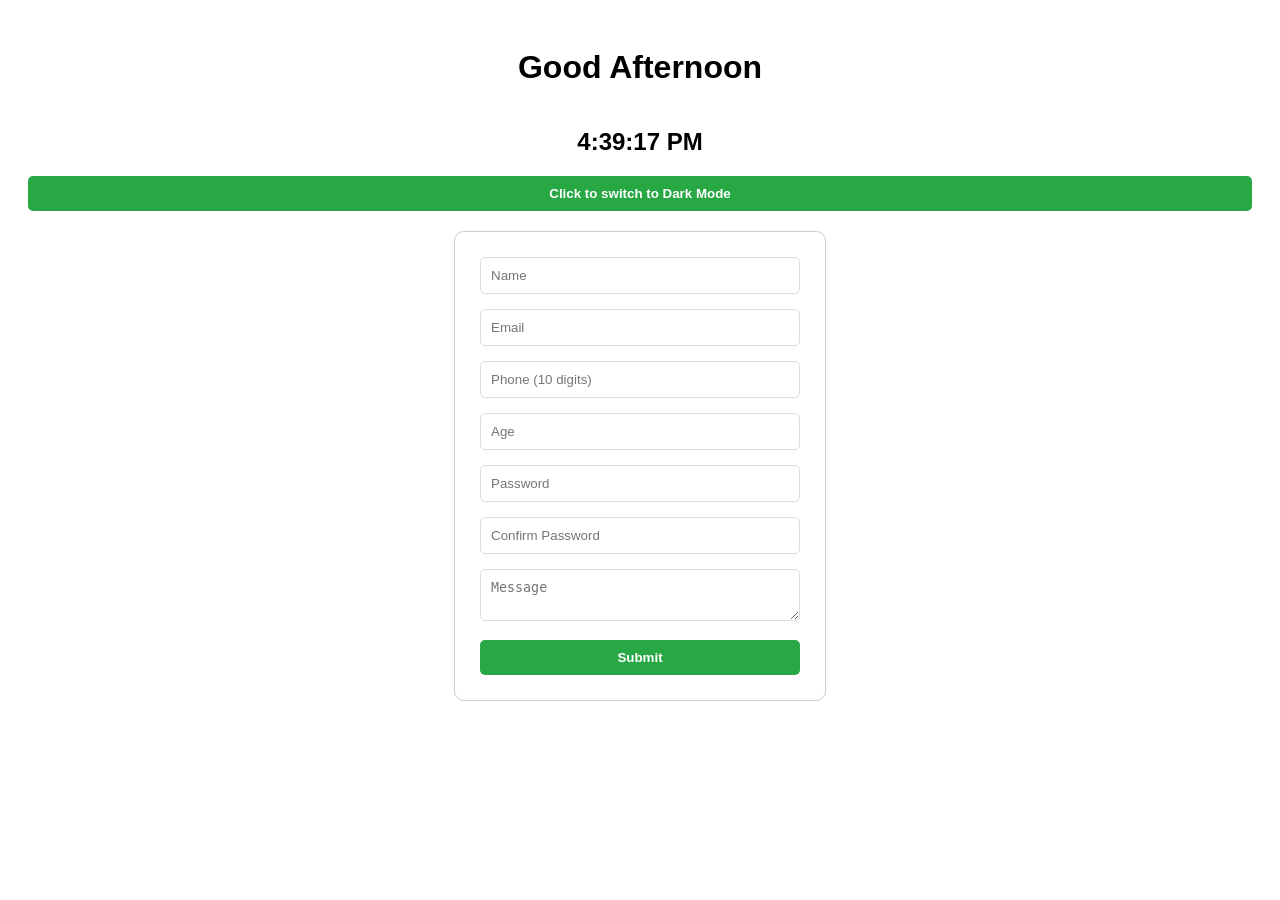
<file: Mid/lab_task_1/index.html>
<!DOCTYPE html>
<html lang="en">
<head>
    <meta charset="UTF-8">
    <meta name="viewport" content="width=device-width, initial-scale=1.0">
    <link rel="stylesheet" href="style.css">
    <title>Portfolio & Contact</title>
</head>
<body>

    <h1 id="greeting"></h1>
    <h2 id="liveClock"></h2>

    <button id="themeBtn" onclick="toggleTheme()">Click to switch to Dark Mode</button>

    <div class="form-container">
        <form id="myForm">
            <input type="text" id="name" placeholder="Name">
            <p id="nameError" class="error"></p>

            <input type="email" id="email" placeholder="Email">
            <p id="emailError" class="error"></p>

            <input type="text" id="phone" placeholder="Phone (10 digits)">
            <p id="phoneError" class="error"></p>

            <input type="number" id="age" placeholder="Age">
            <p id="ageError" class="error"></p>

            <input type="password" id="password" placeholder="Password">
            <p id="passwordError" class="error"></p>

            <input type="password" id="confirmPassword" placeholder="Confirm Password">
            <p id="confirmError" class="error"></p>

            <textarea id="message" placeholder="Message"></textarea>
            <p id="messageError" class="error"></p>

            <button type="submit">Submit</button>
        </form>
    </div>

    <div id="successMessage"></div>

    <script src="script.js"></script>
</body>
</html>
</file>
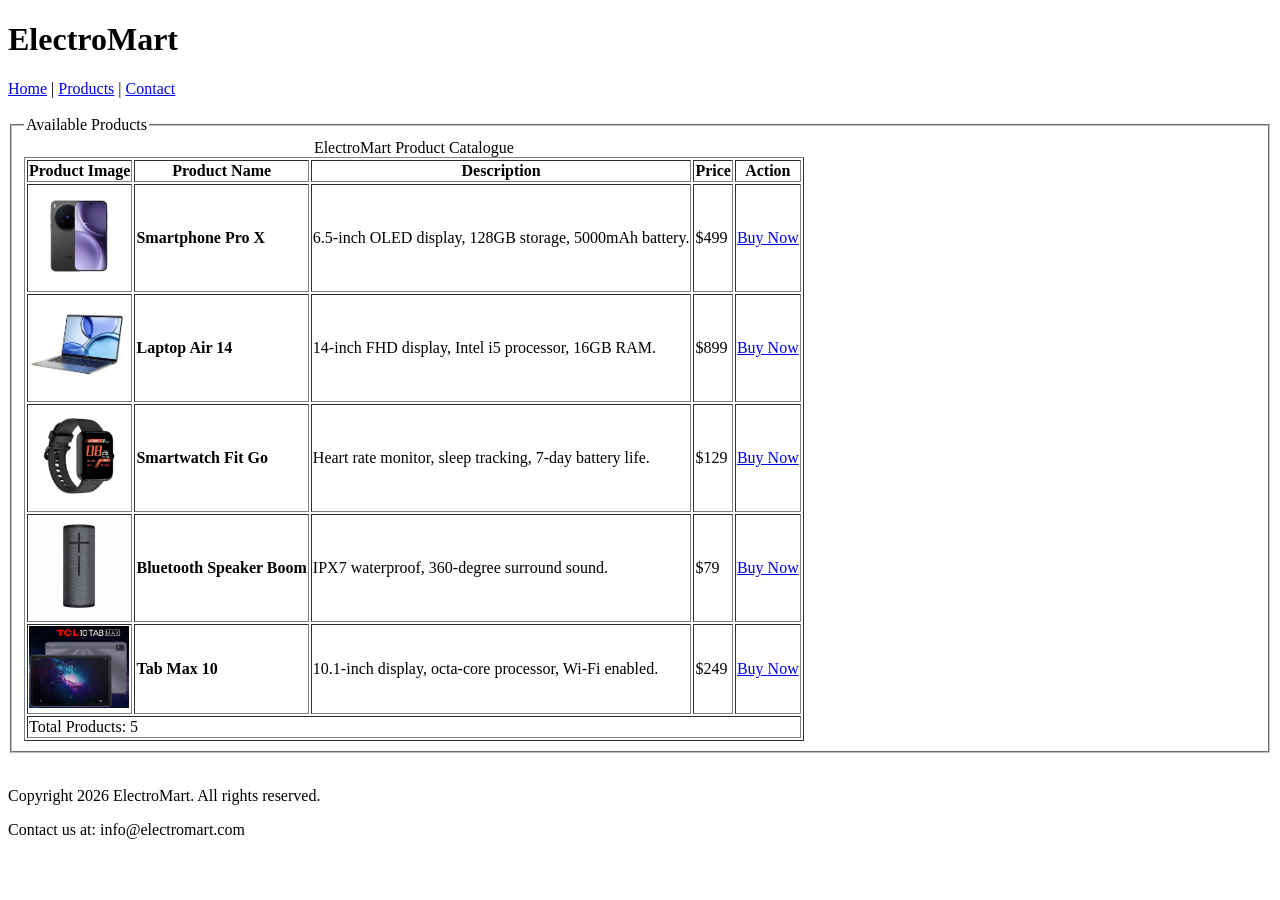
<file: Mid/Lab_task_03.html>
<!DOCTYPE html>
<html>
<head>
    <meta charset="UTF-8">
    <title>ElectroMart Product Catalogue</title>
</head>
<body>

    <header>
        <h1>ElectroMart</h1>
        <nav>
            <a href="#">Home</a> | 
            <a href="#">Products</a> | 
            <a href="#">Contact</a>
        </nav>
    </header>

    <br>

    <main>
        <fieldset>
            <legend>Available Products</legend>

            <table border="1">
                <caption>ElectroMart Product Catalogue</caption>
                
                <thead>
                    <tr>
                        <th>Product Image</th>
                        <th>Product Name</th>
                        <th>Description</th>
                        <th>Price</th>
                        <th>Action</th>
                    </tr>
                </thead>
                
                <tbody>
                    <tr>
                        <td><img src="Picture/Smartphone_Pro_X.jpg" alt="Smartphone Pro X" width="100"></td>
                        <td><b>Smartphone Pro X</b></td>
                        <td>6.5-inch OLED display, 128GB storage, 5000mAh battery.</td>
                        <td>$499</td>
                        <td><a href="#">Buy Now</a></td>
                    </tr>
                    <tr>
                        <td><img src="Picture/Laptop_Air_14.jpg" alt="Laptop Air 14" width="100"></td>
                        <td><b>Laptop Air 14</b></td>
                        <td>14-inch FHD display, Intel i5 processor, 16GB RAM.</td>
                        <td>$899</td>
                        <td><a href="#">Buy Now</a></td>
                    </tr>
                    <tr>
                        <td><img src="Picture/Smartwatch_Fit_Go.jpg" alt="Smartwatch Fit Go" width="100"></td>
                        <td><b>Smartwatch Fit Go</b></td>
                        <td>Heart rate monitor, sleep tracking, 7-day battery life.</td>
                        <td>$129</td>
                        <td><a href="#">Buy Now</a></td>
                    </tr>
                    <tr>
                        <td><img src="Picture/Bluetooth_Speaker_Boom.jpg" alt="Bluetooth Speaker Boom" width="100"></td>
                        <td><b>Bluetooth Speaker Boom</b></td>
                        <td>IPX7 waterproof, 360-degree surround sound.</td>
                        <td>$79</td>
                        <td><a href="#">Buy Now</a></td>
                    </tr>
                    <tr>
                        <td><img src="Picture/Tab_Max_10.jpg" alt="Tab Max 10" width="100"></td>
                        <td><b>Tab Max 10</b></td>
                        <td>10.1-inch display, octa-core processor, Wi-Fi enabled.</td>
                        <td>$249</td>
                        <td><a href="#">Buy Now</a></td>
                    </tr>
                </tbody>

                <tfoot>
                    <tr>
                        <td colspan="5">Total Products: 5</td>
                    </tr>
                </tfoot>
            </table>

        </fieldset>
    </main>

    <br>
    
    <footer>
        <p>Copyright 2026 ElectroMart. All rights reserved.</p>
        <p>Contact us at: info@electromart.com</p>
    </footer>

</body>
</html>
</file>
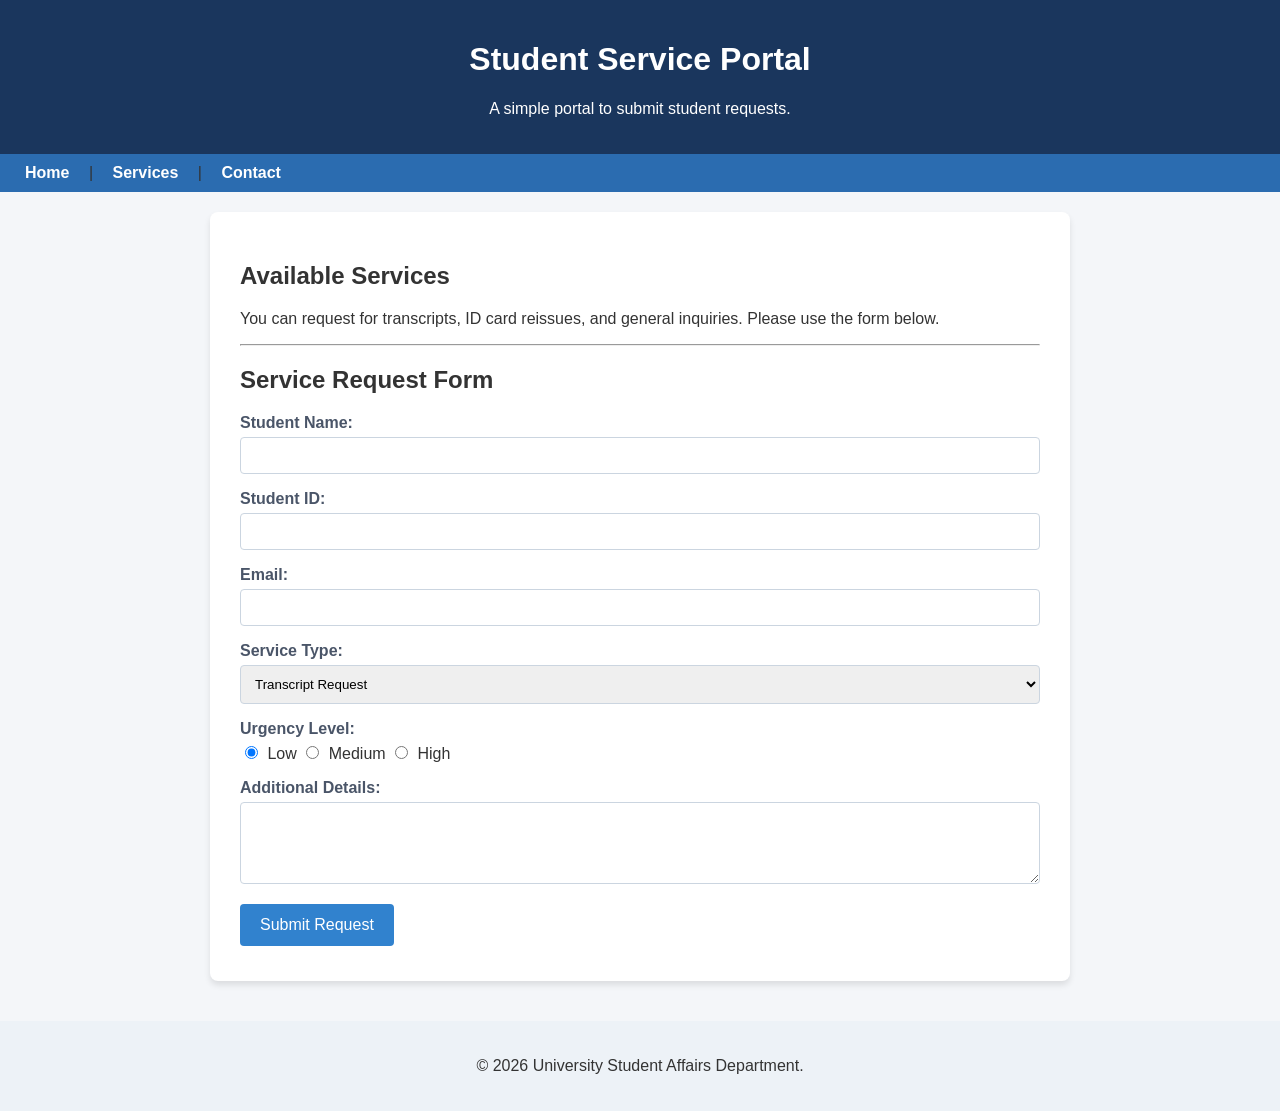
<file: Mid/labtask 2/LabTask2.html>
<!DOCTYPE html>
<html>

<head>
    <title>Student Portal</title>
    <link rel="stylesheet" href="style.css">
</head>

<body>

    <header>
        <h1>Student Service Portal</h1>
        <p>A simple portal to submit student requests.</p>
    </header>

    <nav>
        <a href="#">Home</a> |
        <a href="#">Services</a> |
        <a href="#">Contact</a>
    </nav>

    <main>
        <h2>Available Services</h2>
        <p>You can request for transcripts, ID card reissues, and general inquiries. Please use the form below.</p>

        <hr>

        <h2>Service Request Form</h2>
        <form>
            <p>Student Name: </p>
            <input type="text" required>

            <p>Student ID: </p>
            <input type="text" maxlength="10" required>

            <p>Email: </p>
            <input type="email" required>

            <p>Service Type: </p>
            <select>
                <option>Transcript Request</option>
                <option>ID Card Issue</option>
                <option>General Inquiry</option>
            </select>

            <p>Urgency Level: </p>
            <input type="radio" name="urgency" value="low" checked> Low
            <input type="radio" name="urgency" value="medium"> Medium
            <input type="radio" name="urgency" value="high"> High

            <p>Additional Details: </p>
            <textarea rows="4" cols="30"></textarea>

            <p>
                <input type="submit" value="Submit Request">
            </p>
        </form>
    </main>

    <footer>
        <p>© 2026 University Student Affairs Department.
    </footer>

</body>

</html>
</file>
<file: Mid/lab_task_1/style.css>
body { 
    font-family: sans-serif; 
    display: flex; 
    flex-direction: column; 
    align-items: center; 
    padding: 20px; 
    transition: 0.3s; 
}

.dark-mode { 
    background-color: #222; 
    color: white; 
}

.form-container { 
    border: 1px solid #ccc; 
    padding: 25px; 
    border-radius: 10px; 
    width: 320px; 
    margin-top: 20px; 
}

input, textarea { 
    width: 100%; 
    margin-bottom: 15px; 
    padding: 10px; 
    box-sizing: border-box; 
    border: 1px solid #ddd;
    border-radius: 5px;
}

.error { 
    color: #ff4d4d; 
    font-size: 12px; 
    margin-top: -10px; 
    margin-bottom: 10px; 
}

button { 
    width: 100%; 
    padding: 10px; 
    background-color: #28a745; 
    color: white; 
    border: none; 
    cursor: pointer; 
    border-radius: 5px;
    font-weight: bold;
}

button:hover {
    background-color: #218838;
}

#successMessage { 
    margin-top: 20px; 
    padding: 20px; 
    border: 2px solid #28a745; 
    border-radius: 10px; 
    display: none; 
    width: 300px; 
    background-color: #f9fff9;
    color: #333;
}
</file>
<file: Mid/labtask 2/style.css>
body {
    font-family: 'Segoe UI', Tahoma, Geneva, Verdana, sans-serif;
    margin: 0;
    padding: 0;
    background-color: #f4f6f9;
    color: #333;
}

header {
    background-color: #1a365d;
    color: #ffffff;
    padding: 20px;
    text-align: center;
}

nav {
    background-color: #2b6cb0;
    padding: 10px;
}

nav a {
    color: white;
    text-decoration: none;
    font-weight: bold;
    padding: 0 15px;
}

main {
    max-width: 800px;
    margin: 20px auto;
    background: #ffffff;
    padding: 30px;
    box-shadow: 0 4px 6px rgba(0, 0, 0, 0.1);
    border-radius: 8px;
}

form {
    margin-top: 20px;
}

form p {
    font-weight: 600;
    margin-bottom: 5px;
    color: #4a5568;
}

input[type="text"],
input[type="email"],
select,
textarea {
    width: 100%;
    padding: 10px;
    border: 1px solid #cbd5e0;
    border-radius: 4px;
    box-sizing: border-box;
}

input[type="radio"] {
    margin-right: 5px;
}

input[type="submit"] {
    background-color: #3182ce;
    color: white;
    padding: 12px 20px;
    border: none;
    border-radius: 4px;
    cursor: pointer;
    font-size: 16px;
}

footer {
    text-align: center;
    padding: 20px;
    margin-top: 40px;
    background-color: #edf2f7;
}
</file>
